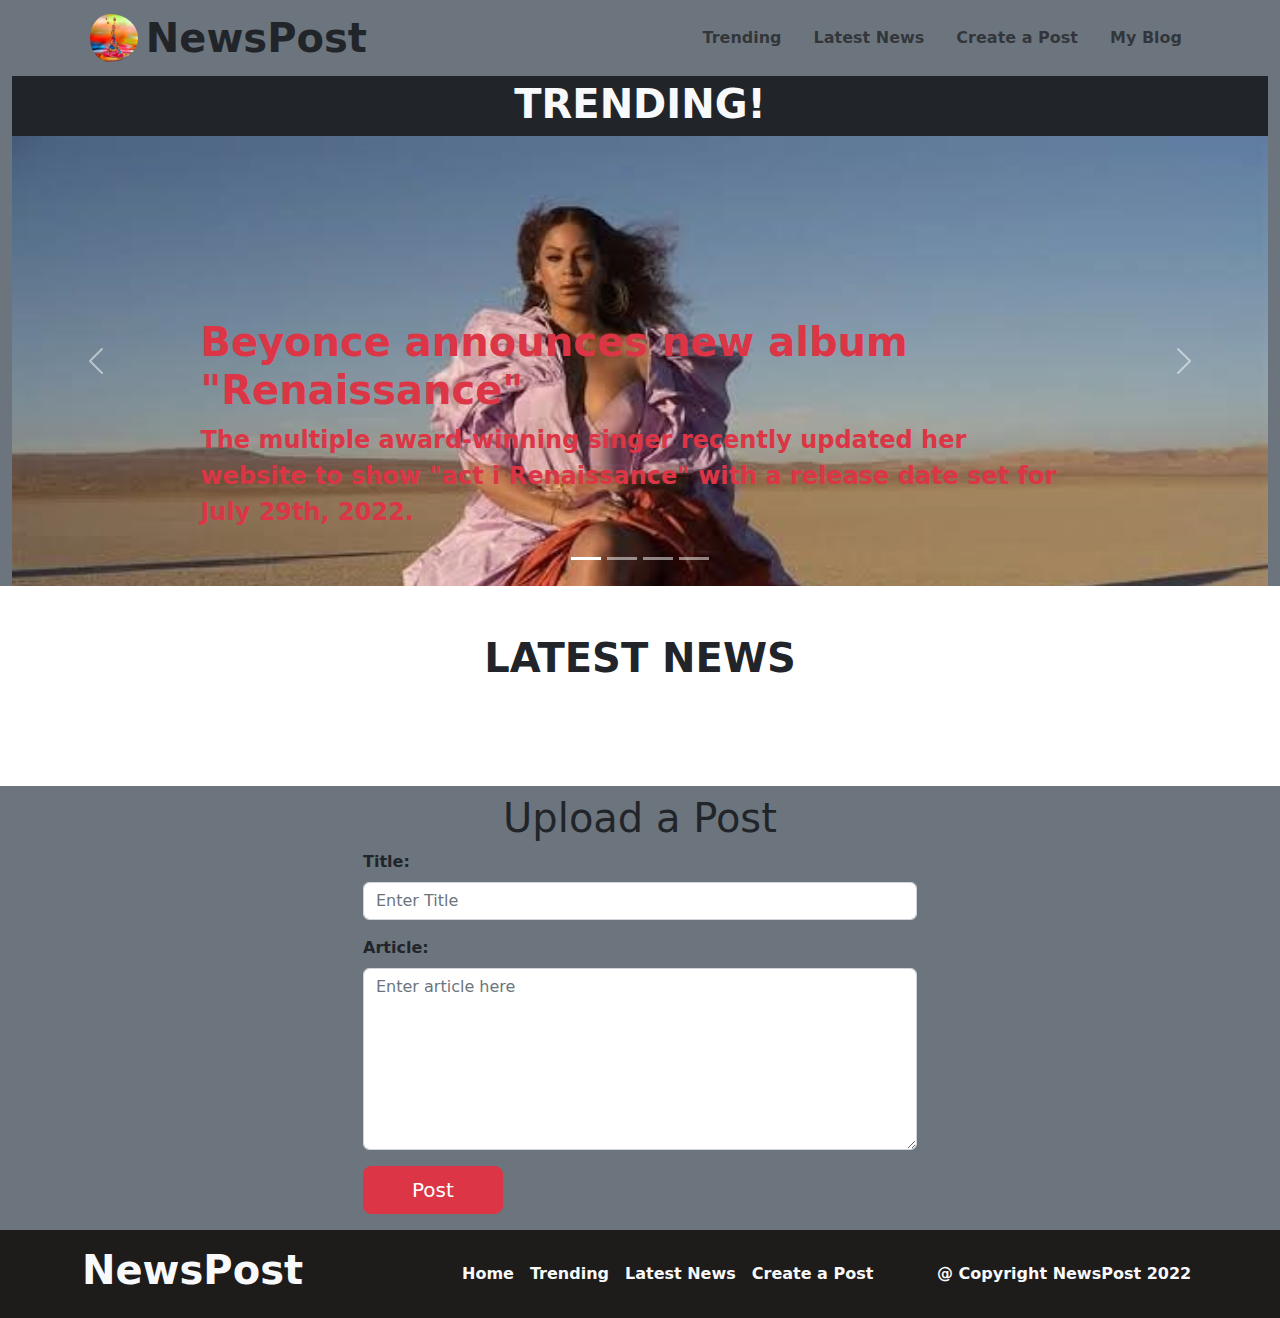
<file: index.html>
<!DOCTYPE html>
<html lang="en">
<head>
    <meta charset="UTF-8">
    <meta http-equiv="X-UA-Compatible" content="IE=edge">
    <meta name="viewport" content="width=device-width, initial-scale=1.0">
    <title>NewsPost</title>
    <link rel="preconnect" href="https://fonts.googleapis.com">
    <link rel="preconnect" href="https://fonts.gstatic.com" crossorigin>
    <link href="https://fonts.googleapis.com/css2?family=Libre+Baskerville:wght@400;700&display=swap" rel="stylesheet">
    <link rel="stylesheet" href="css/bootstrap.min.css">
    <link rel="stylesheet" href="css/style.css">
    <link rel="stylesheet" href="https://cdn.jsdelivr.net/npm/bootstrap-icons@1.8.1/font/bootstrap-icons.css">
</head>

  <body>
      <!--navbar-->
        <nav class="navbar navbar-expand-lg navbar-light bg-secondary">
            <div class="container">
                <div class="d-flex align-items-center icon-container">
                    <img class="ps-2 img-fluid icon" src="/img/Wallpaper01.jpg" alt="">
                </div>
                <a class="fs-1 fw-bold ps-2 text-dark text-decoration-none" href="index.html">NewsPost</a>
                    <button class="navbar-toggler" type="button" data-bs-toggle="collapse" data-bs-target="#navbarSupportedContent" aria-controls="navbarSupportedContent" aria-expanded="false" aria-label="Toggle navigation">
                        <span class="navbar-toggler-icon"></span>
                    </button>
                    <div class="collapse navbar-collapse py-2" id="navbarSupportedContent">
                        <ul class="pe-2 navbar-nav ms-auto mb-2 mb-lg-0">
                            <li class="nav-item ms-3 fw-bold">
                                <a class="nav-link" href="">Trending</a>
                            </li>
                            <li class="nav-item ms-3 fw-bold">
                                <a class="nav-link" href="">Latest News</a>
                            </li>
                            <li class="nav-item ms-3 fw-bold">
                                <a class="nav-link" href="">Create a Post</a>
                            </li>
                            <li class="nav-item ms-3 fw-bold">
                                <a class="nav-link" href="">My Blog</a>
                            </li>
                        </ul>
                    </div>
                </div>
            </div>
        </nav>
   
        <!--Trending-->
     <section id="hero-slider" class="hero-slider mb-5">
            <div class="container-fluid bg-secondary">
                <div class="Featured-posts pt-1 bg-dark">
                    <h2 class="text-center text-lg-center text-md-start fw-bold fs-1 text-light">TRENDING!</h2>
                    <div class="row" id="featured-posts">
                     <div id="carouselExampleCaptions" class="carousel slide" data-bs-ride="carousel">
                        <div class="carousel-indicators">
                            <button type="button" data-bs-target="#carouselExampleCaptions" data-bs-slide-to="0" class="active" aria-current="true" aria-label="Slide 1"></button>
                            <button type="button" data-bs-target="#carouselExampleCaptions" data-bs-slide-to="1" aria-label="Slide 2"></button>
                            <button type="button" data-bs-target="#carouselExampleCaptions" data-bs-slide-to="2" aria-label="Slide 3"></button>
                            <button type="button" data-bs-target="#carouselExampleCaptions" data-bs-slide-to="3" aria-label="Slide 4"></button>
                        </div>
                         <div class="carousel-inner">
                             <div class="carousel-item active height">
                                <img src="img/images (65).jpeg" class="d-block w-100 image-fluid" alt="...">
                                <div class="carousel-caption d-none d-md-block md-5">
                                    <h2 class="fs-1 fw-bold text-start text-danger">Beyonce announces new album "Renaissance"</h2>
                                    <p class="fs-4 fw-bold text-start text-danger">The multiple award-winning singer recently updated her website to show "act i    Renaissance" with a release date set for July 29th, 2022.</p>
                                </div>
                            </div>
                            <div class="carousel-item height">
                                <img src="img/images (65).jpeg" class="d-block w-100 img-fluid" alt="...">
                                <div class="carousel-caption d-none d-md-block">
                                    <h2 class="fs-1 fw-bold text-start">Beyonce announces new album "Renaissance"</h2>
                                    <p class="fs-4 fw-bold text-start">The multiple award-winning singer recently updated her website to show "act i    Renaissance" with a release date set for July 29th, 2022.</p>
                                </div>
                            </div>
                            <div class="carousel-item height">
                                <img src="img/images (65).jpeg" class="d-block w-100 img-fluid" alt="...">
                                <div class="carousel-caption d-none d-md-block">
                                    <h2 class="fs-1 fw-bold text-start text-danger">Beyonce announces new album "Renaissance"</h2>
                                    <p class="fs-4 fw-bold text-start text-danger">The multiple award-winning singer recently updated her website to show "act i    Renaissance" with a release date set for July 29th, 2022.</p>
                                </div>
                            </div>
                            <div class="carousel-item height" id="height">
                                <img src="img/20220616_175946.jpg" class="d-block w-100 img-fluid" alt="...">
                                <div class="carousel-caption d-none d-md-block">
                                    <h2 class="fs-1 fw-bold text-start text-light">In Other News.....</h2>
                                    <p class="fs-4 fw-bold text-start text-light">Javascript dey carry me where I no know</p>
                                </div>
                            </div>
                        </div>
                        <button class="carousel-control-prev" type="button" data-bs-target="#carouselExampleCaptions" data-bs-slide="prev">
                            <span class="carousel-control-prev-icon" aria-hidden="true"></span>
                            <span class="visually-hidden">Previous</span>
                        </button>
                        <button class="carousel-control-next" type="button" data-bs-target="#carouselExampleCaptions" data-bs-slide="next">
                             <span class="carousel-control-next-icon" aria-hidden="true"></span>
                            <span class="visually-hidden">Next</span>
                        </button>
                  </div>
                </div>
            </div>      
        </section>

        <!--Latest Posts-->
        <section>
            <div class="container">
                <div class="latest-news mb-5">
                    <h2 class="text-center text-lg-center text-md-start pb-5 fs-1 fw-bold">LATEST NEWS</h2>
                    <div class="row" id="latest-news">      
                    </div>
                </div>
            </div>
        </section>

        <!--Create Posts-->
        <section id="form-section" class="bg-secondary">
            <div class="container">
                <form class="row mt-4" id="create-post">
                    <div class="col-md-6 px-2 col-lg-6 mx-auto">
                        <h2 class="text-center fs-1 fw-1 pt-2">Upload a Post</h2>
                        <form id="new-post">
                            <label for="post-title" class="form-label fw-bold">Title:</label>
                            <input class="form-control mb-3"id="post-title" type="text" placeholder="Enter Title" required>
                            <label for="post-body" class="form-label fw-bold">Article:</label>
                            <textarea class="form-control" cols="10" rows="7" id="post-body" py-4 placeholder="Enter article here" required></textarea>
                            <button class="btn btn-danger btn-lg px-5 my-3" type="Submit" id="create">Post</button>
                        </form>
                    </div>    
                </form>
            </div>
        </section>

        <!--Footer-->
        <section id="footer-bottom" class="py-3" style="background: #1e1b1b;">
            <div class="container text-light">
                <div class="row">
                    <div class="col-lg-4 col-12">
                        <h2 class="fw-bold fs-1">NewsPost</h2>
                    </div>
                    <div class="col-lg-5 col-12 pt-3">
                        <ul class="list-unstyled d-flex align-items-center">
                            <li>
                                <a class="text-decoration-none text-light fw-bold pe-3 align-items-center d-flex" href="">Home</a>
                            </li>
                            <li>
                                <a class="text-decoration-none text-light fw-bold pe-3 align-items-center d-flex" href="">Trending</a>
                            </li>
                            <li>
                                <a class="text-decoration-none text-light fw-bold pe-3 align-items-center d-flex" href="">Latest News</a>
                            </li>
                            <li>
                                <a class="text-decoration-none text-light fw-bold pe-3 align-items-center d-flex" href="">Create a Post</a>
                            </li>
                        </ul>
                    </div>
                    <div class="col-lg-3 col-12 d-flex">
                        <p class="d-flex align-items-center mb-0 fs fw-bold">@ Copyright NewsPost 2022</p>
                    </div>
                </div>
            </div>
        </section>
        <script src="./js/bootstrap.min.js"></script>
        <script src="./js/app.js"></script>
    </body>
</html>
</file>
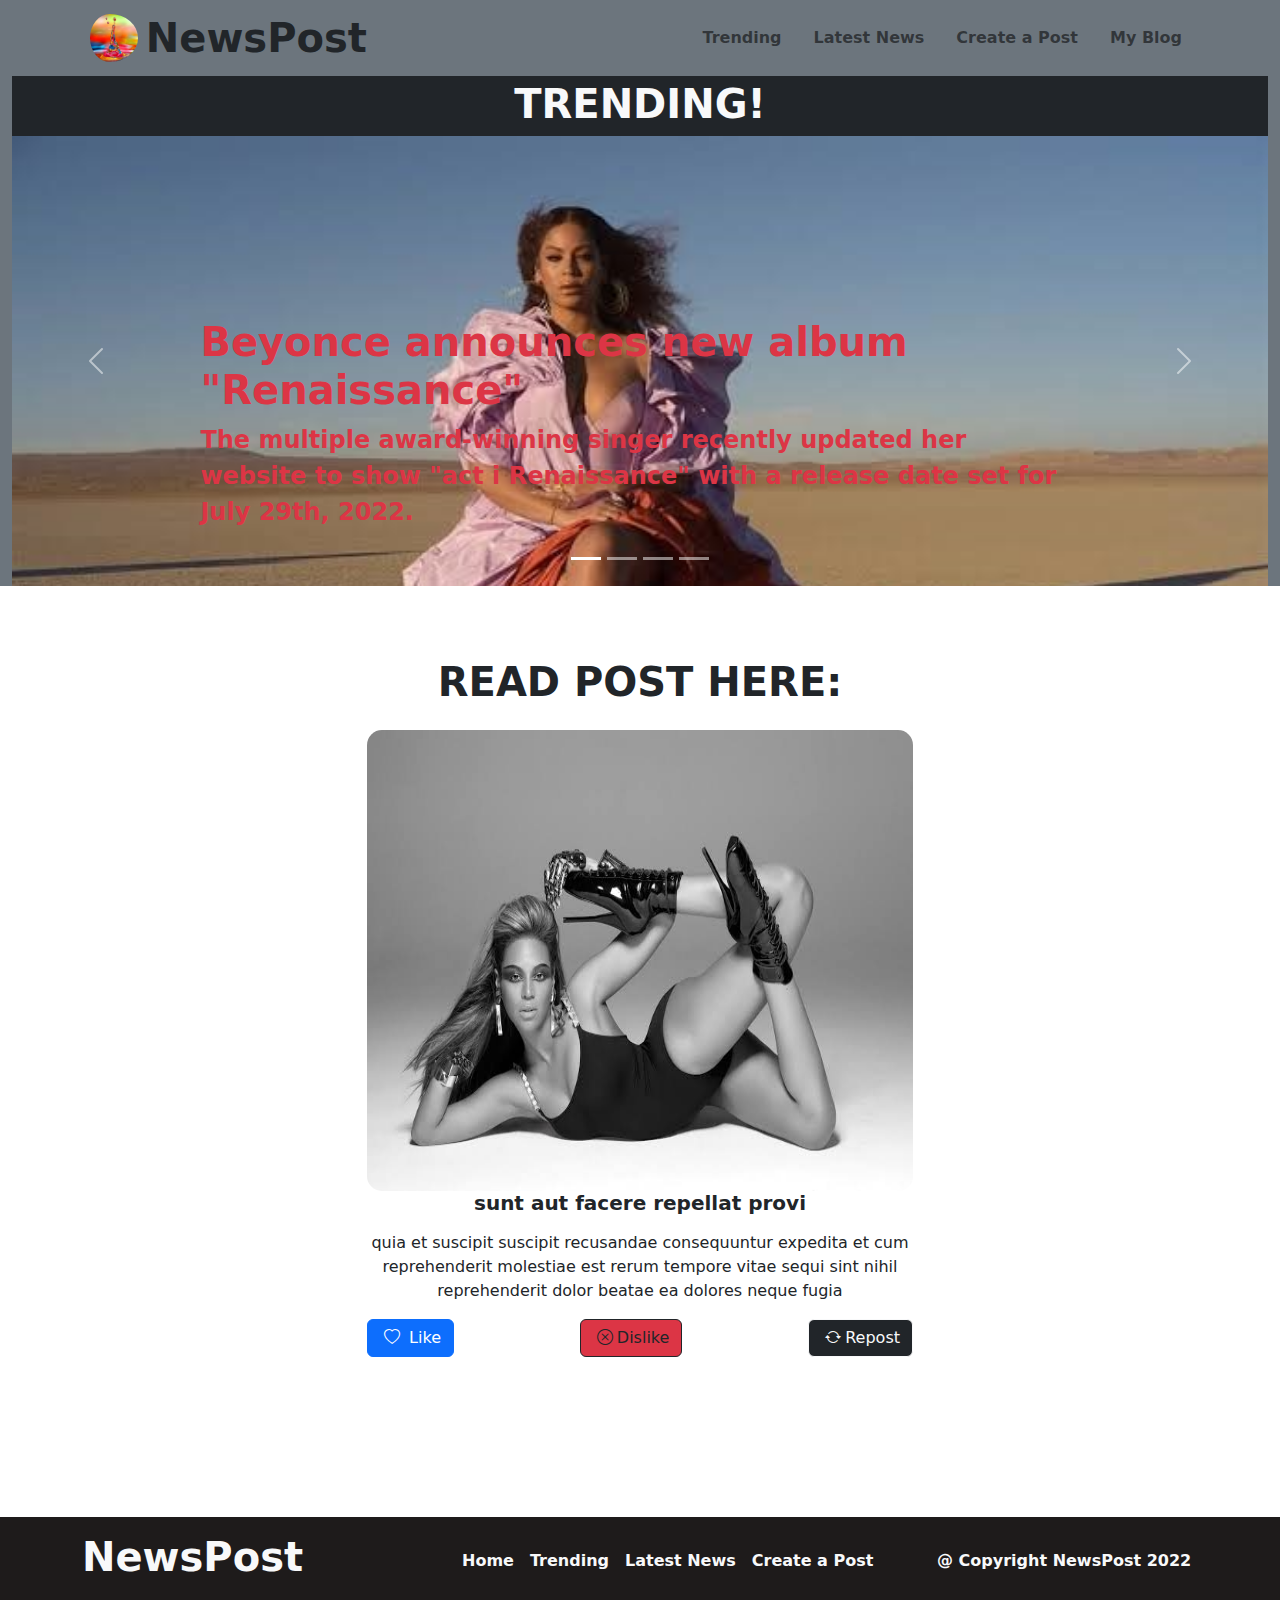
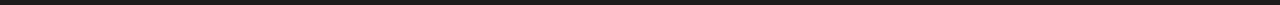
<file: nextpage.html>
<!DOCTYPE html>
<html lang="en">
<head>
    <meta charset="UTF-8">
    <meta http-equiv="X-UA-Compatible" content="IE=edge">
    <meta name="viewport" content="width=device-width, initial-scale=1.0">
    <title>NewsPost</title>
    <link rel="preconnect" href="https://fonts.googleapis.com">
    <link rel="preconnect" href="https://fonts.gstatic.com" crossorigin>
    <link href="https://fonts.googleapis.com/css2?family=Libre+Baskerville:wght@400;700&display=swap" rel="stylesheet">
    <link rel="stylesheet" href="css/bootstrap.min.css">
    <link rel="stylesheet" href="css/style.css">
    <link rel="stylesheet" href="https://cdn.jsdelivr.net/npm/bootstrap-icons@1.8.1/font/bootstrap-icons.css">
</head>
<body>
     <!--navbar-->
     <nav class="navbar navbar-expand-lg navbar-light bg-secondary">
        <div class="container">
            <div class="d-flex align-items-center icon-container">
                <img class="ps-2 img-fluid icon" src="/img/Wallpaper01.jpg" alt="">
            </div>
            <a class="fs-1 fw-bold ps-2 text-dark text-decoration-none" href="index.html">NewsPost</a>
                <button class="navbar-toggler" type="button" data-bs-toggle="collapse" data-bs-target="#navbarSupportedContent" aria-controls="navbarSupportedContent" aria-expanded="false" aria-label="Toggle navigation">
                    <span class="navbar-toggler-icon"></span>
                </button>
                <div class="collapse navbar-collapse py-2" id="navbarSupportedContent">
                    <ul class="pe-2 navbar-nav ms-auto mb-2 mb-lg-0">
                        <li class="nav-item ms-3 fw-bold">
                            <a class="nav-link" href="index.html">Trending</a>
                        </li>
                        <li class="nav-item ms-3 fw-bold">
                            <a class="nav-link" href="">Latest News</a>
                        </li>
                        <li class="nav-item ms-3 fw-bold">
                            <a class="nav-link" href="">Create a Post</a>
                        </li>
                        <li class="nav-item ms-3 fw-bold">
                            <a class="nav-link" href="">My Blog</a>
                        </li>
                    </ul>
                </div>
            </div>
        </div>
    </nav>

    <!--Trending-->
 <section id="hero-slider" class="hero-slider mb-5">
        <div class="container-fluid bg-secondary">
            <div class="Featured-posts pt-1 bg-dark">
                <h2 class="text-center text-lg-center text-md-start fw-bold fs-1 text-light">TRENDING!</h2>
                <div class="row" id="featured-posts">
                 <div id="carouselExampleCaptions" class="carousel slide" data-bs-ride="carousel">
                    <div class="carousel-indicators">
                        <button type="button" data-bs-target="#carouselExampleCaptions" data-bs-slide-to="0" class="active" aria-current="true" aria-label="Slide 1"></button>
                        <button type="button" data-bs-target="#carouselExampleCaptions" data-bs-slide-to="1" aria-label="Slide 2"></button>
                        <button type="button" data-bs-target="#carouselExampleCaptions" data-bs-slide-to="2" aria-label="Slide 3"></button>
                        <button type="button" data-bs-target="#carouselExampleCaptions" data-bs-slide-to="3" aria-label="Slide 4"></button>
                    </div>
                     <div class="carousel-inner">
                         <div class="carousel-item active height">
                            <img src="img/images (65).jpeg" class="d-block w-100 image-fluid" alt="...">
                            <div class="carousel-caption d-none d-md-block md-5">
                                <h2 class="fs-1 fw-bold text-start text-danger">Beyonce announces new album "Renaissance"</h2>
                                <p class="fs-4 fw-bold text-start text-danger">The multiple award-winning singer recently updated her website to show "act i    Renaissance" with a release date set for July 29th, 2022.</p>
                            </div>
                        </div>
                        <div class="carousel-item height">
                            <img src="img/images (65).jpeg" class="d-block w-100 img-fluid" alt="...">
                            <div class="carousel-caption d-none d-md-block">
                                <h2 class="fs-1 fw-bold text-start">Beyonce announces new album "Renaissance"</h2>
                                <p class="fs-4 fw-bold text-start">The multiple award-winning singer recently updated her website to show "act i    Renaissance" with a release date set for July 29th, 2022.</p>
                            </div>
                        </div>
                        <div class="carousel-item height">
                            <img src="img/images (65).jpeg" class="d-block w-100 img-fluid" alt="...">
                            <div class="carousel-caption d-none d-md-block">
                                <h2 class="fs-1 fw-bold text-start text-primary">Beyonce announces new album "Renaissance"</h2>
                                <p class="fs-4 fw-bold text-start text-primary">The multiple award-winning singer recently updated her website to show "act i    Renaissance" with a release date set for July 29th, 2022.</p>
                            </div>
                        </div>
                        <div class="carousel-item height" id="height">
                            <img src="img/20220616_175946.jpg" class="d-block w-100 img-fluid" alt="...">
                            <div class="carousel-caption d-none d-md-block">
                                <h2 class="fs-1 fw-bold text-start text-light">In Other News.....</h2>
                                <p class="fs-4 fw-bold text-start text-light">Javascript dey carry me where I no know</p>
                            </div>
                        </div>
                    </div>
                    <button class="carousel-control-prev" type="button" data-bs-target="#carouselExampleCaptions" data-bs-slide="prev">
                        <span class="carousel-control-prev-icon" aria-hidden="true"></span>
                        <span class="visually-hidden">Previous</span>
                    </button>
                    <button class="carousel-control-next" type="button" data-bs-target="#carouselExampleCaptions" data-bs-slide="next">
                         <span class="carousel-control-next-icon" aria-hidden="true"></span>
                        <span class="visually-hidden">Next</span>
                    </button>
              </div>
            </div>
        </div>      
    </section>

    <div class="card-section my-5">
        <div class="container mt-5">
            <div class="row">
                <div class="col-lg-6 col-sm-12 mx-auto">
                    <div class="post">
                        <h2 id="card-title" class="fw-bold fs-1 text-center mt-4 pb-3">READ POST HERE:</h2>
                        <div class="img-post mt-2">
                            <div class="img-container">
                                <img src="img/post1.jpg" alt="" id="view-img" class= "img-fluid justify-content-center align-items-center w-100 "  style="border-radius:15px; height: 36vmax !important;">
                            </div>
                            <h5 class="text-center fw-bold">sunt aut facere repellat provi</h5>
                            <p class="text-center text-dark mt-3">quia et suscipit suscipit recusandae consequuntur expedita et cum reprehenderit molestiae est rerum tempore vitae sequi sint nihil reprehenderit dolor beatae ea dolores neque fugia</p>
                            <div class="btn-div d-flex justify-content-between ">
                                <button onclick="updatePost(${post.id})" class="btn btn-primary" href="#form-section"><i class="bi bi-heart mx-1"></i> Like</button>
                                <button class="btn btn-danger btn-outline-dark ms-3" onclick="view(${post.id})"> <i class="bi bi-x-circle mx-1"></i>Dislike</button>
                                <button class="btn btn-dark btn-outline-light ms-3" onclick="deletePost(${post.id})"><i class="bi bi-arrow-repeat mx-1"></i>Repost</button>
                            </div>
                        </div>
                        <div class="post-texts mb-5">
                            <p id="card-body" class="pt-4"></p>
                            <p id="card-title2" class="pt-4 fw-bold"></p>
                        </div>
                    </div>
                </div>
            </div>
        </div>
    </div>

     <!--Footer-->
    <section id="footer-bottom" class="py-3" style="background: #1e1b1b;">
        <div class="container text-light">
            <div class="row">
                <div class="col-lg-4 col-12">
                    <h2 class="fw-bold fs-1">NewsPost</h2>
                </div>
                <div class="col-lg-5 col-12 pt-3">
                    <ul class="list-unstyled d-flex align-items-center">
                        <li>
                            <a class="text-decoration-none text-light fw-bold pe-3 align-items-center d-flex" href="">Home</a>
                        </li>
                        <li>
                            <a class="text-decoration-none text-light fw-bold pe-3 align-items-center d-flex" href="">Trending</a>
                        </li>
                        <li>
                            <a class="text-decoration-none text-light fw-bold pe-3 align-items-center d-flex" href="">Latest News</a>
                        </li>
                        <li>
                            <a class="text-decoration-none text-light fw-bold pe-3 align-items-center d-flex" href="">Create a Post</a>
                        </li>
                    </ul>
                </div>
                <div class="col-lg-3 col-12 d-flex">
                    <p class="d-flex align-items-center mb-0 fs fw-bold">@ Copyright NewsPost 2022</p>
                </div>
            </div>
        </div>
    </section>
    <script src="./js/bootstrap.min.js"></script>
    <script src="./js/app.js"></script>
    <script src=" ./js/nextpage.js"></script>
</body>
</html>
</file>
<file: css/style.css>
* {
    margin: 0;
    padding: 0;
    box-sizing: border-box;
}

.icon {
    border-radius: 50%;
}

.icon-container {
    max-width: 5%;
    height: 5%;
}

.height {
    max-height: 50vh;
}

@media (max-width: 480px) {
    .height {
        height: 197.33px;
    }
}
</file>
